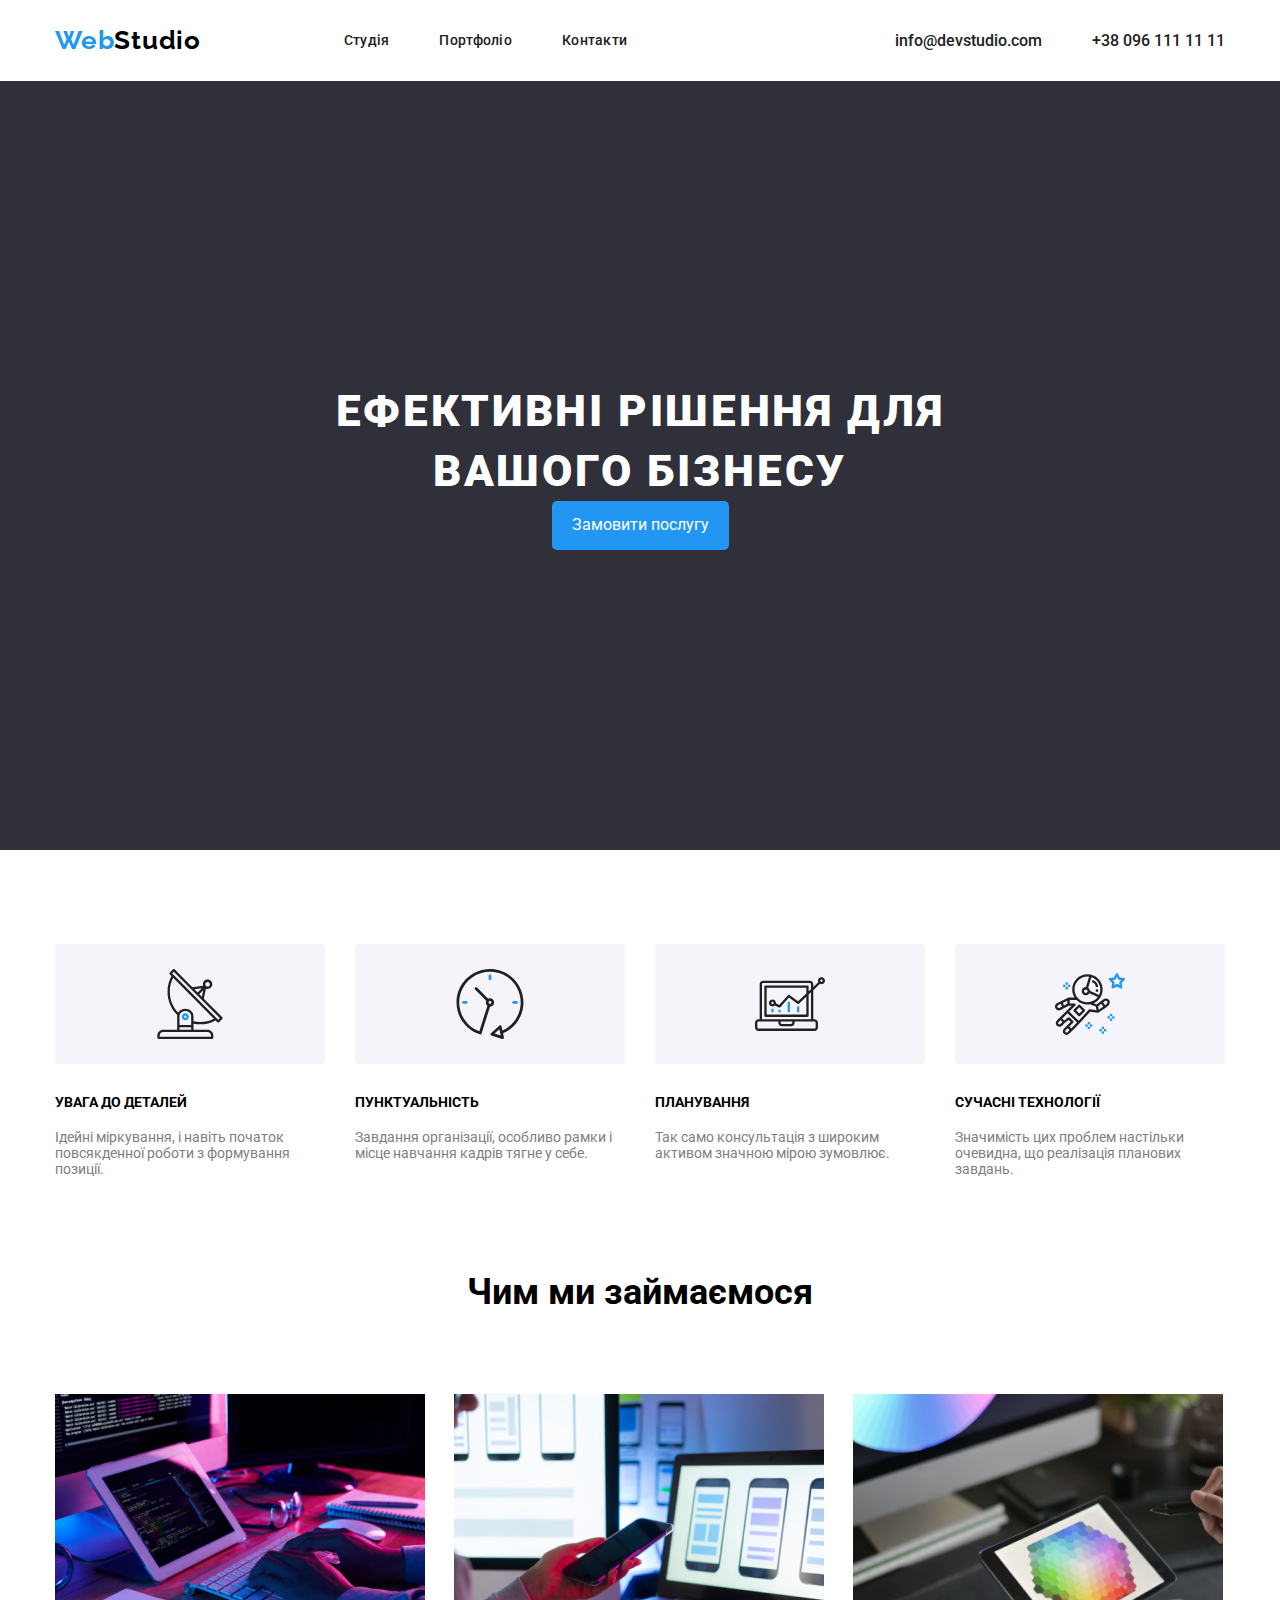
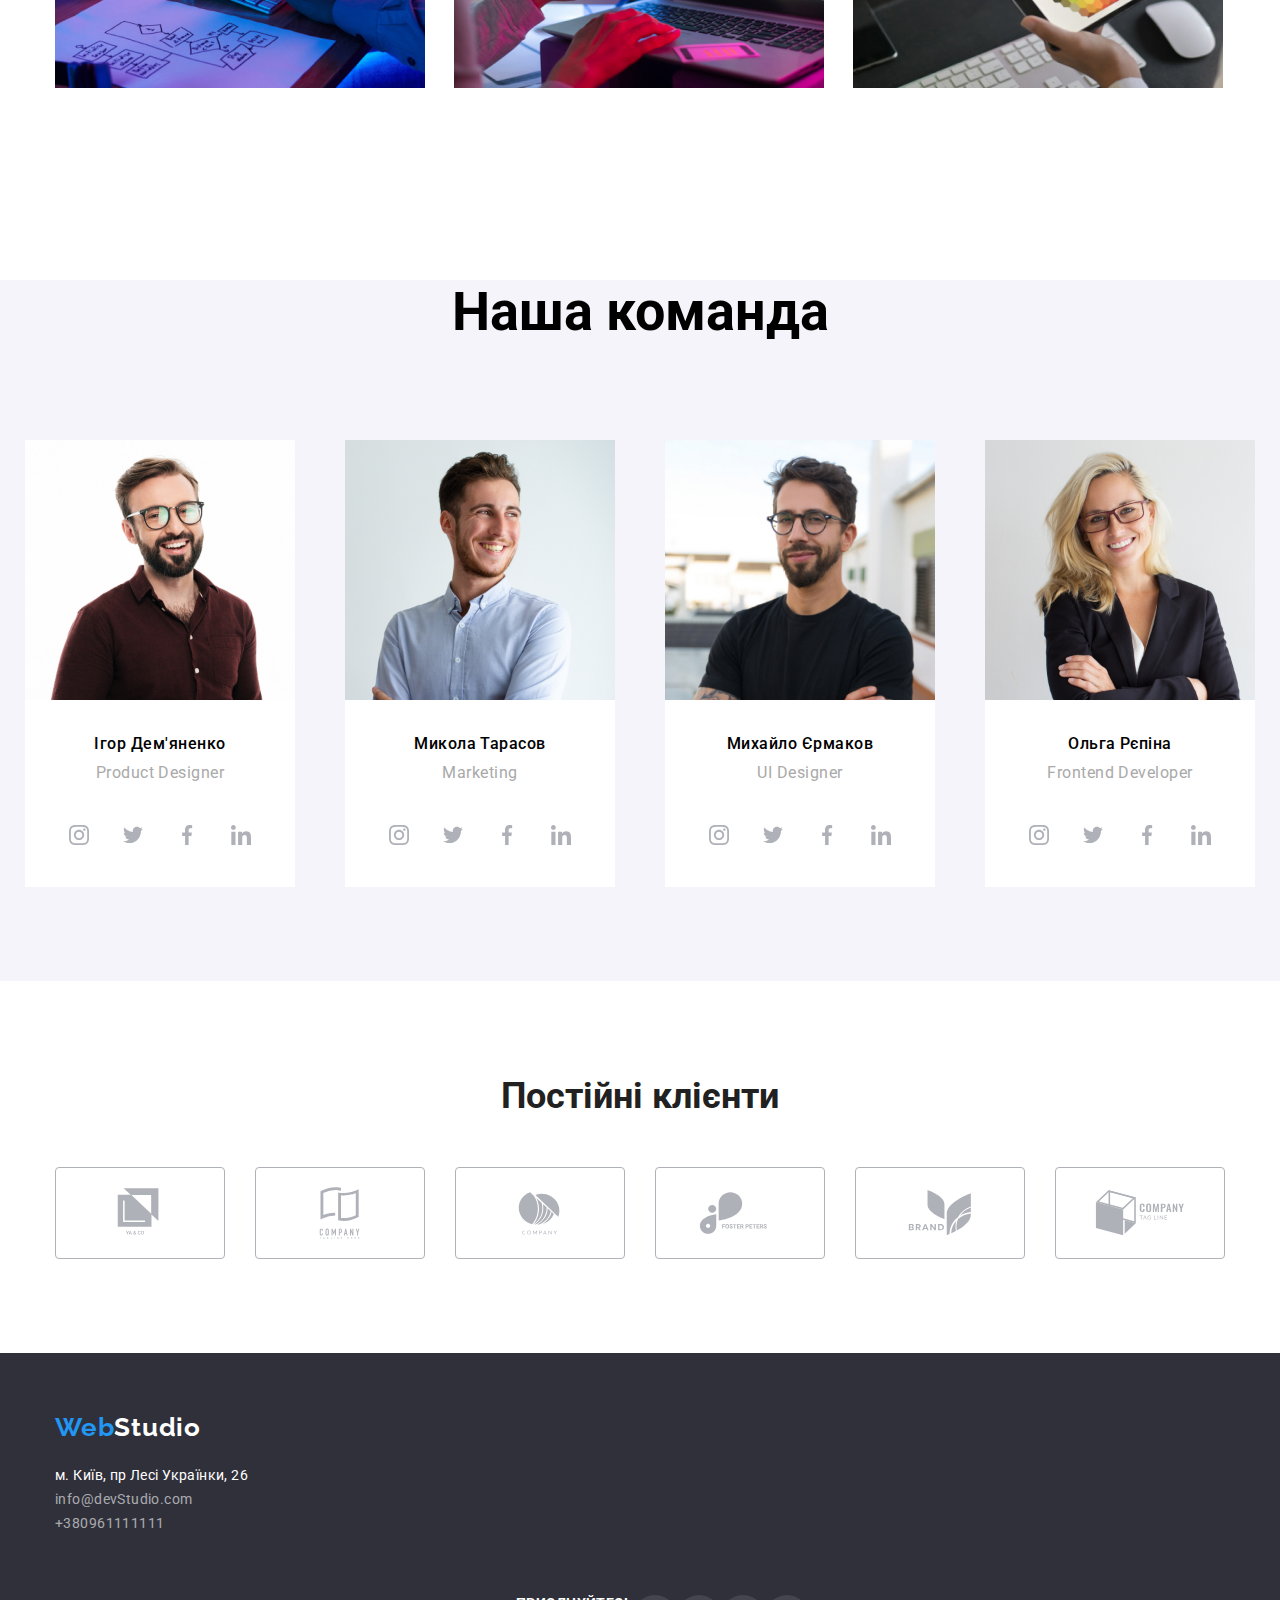
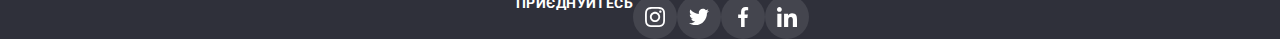
<file: index.html>
<!DOCTYPE html>
<html lang="en">
  <head>
    <meta charset="UTF-8" />
    <meta http-equiv="X-UA-Compatible" content="IE=edge" />
    <meta name="viewport" content="width=device-width, initial-scale=1.0" />
    <title>WebStudio</title>
    <link
rel="stylesheet"
href="https://cdnjs.cloudflare.com/ajax/libs/modern-normalize/1.0.0/modern-normalize.min.css"
/>
    <link rel="preconnect" href="https://fonts.googleapis.com">
<link rel="preconnect" href="https://fonts.gstatic.com" crossorigin>
<link href="https://fonts.googleapis.com/css2?family=Raleway:wght@700&family=Roboto:wght@400;500;700;900&display=swap" rel="stylesheet">
    <link rel="stylesheet" href="style.css">
  </head>
  <body class="body">
    <header class="header container">
      
      <a class="logo" href="/"><span class="firstlogo">Web</span><span class="secondlogo2">Studio</span></a>

      <nav class="nav">
        <ul class="nav-list">
          <li class="nav-item" ><a class="item" href="/">Студія</a></li>
          <li class="nav-item"><a class="item" href="portfolio.html">Портфоліо</a></li>
          <li class="nav-item"><a class="item " href="/">Контакти</a></li>
        </ul>
      </nav>

      <ul class="contact-list">
        <li class="contact-item"><a class="item" href="info@devstudio.com">info@devstudio.com</a></li>
        <li class="contact-item"><a class="item" href="+38 096 111 11 11">+38 096 111 11 11</a></li>
      </ul>

    </header>
    <main class="main">
      <section class="main-section">
        <h1 class="main-section-h1">Ефективні рішення для вашого бізнесу</h1>
        <button class="hero-btn" type="button">Замовити послугу</button>
      </section>

      
 <section class="feature">
   <ul class="feature-item container">
     <li class="feature-items">
  <h4 class="feature-headline">УВАГА ДО ДЕТАЛЕЙ</h4>
  <p class="feature-subtitle">Ідейні міркування, і навіть початок повсякденної роботи з формування позиції.</p>
</li>
<li class="feature-items">
<h4 class="feature-headline">ПУНКТУАЛЬНІСТЬ</h4>
<p class="feature-subtitle">Завдання організації, особливо рамки і місце навчання кадрів тягне у себе.</p>
</li>
<li class="feature-items">
<h4 class="feature-headline">ПЛАНУВАННЯ</h4>
<p class="feature-subtitle">Так само консультація з широким активом значною мірою зумовлює.</p>
</li>
<li class="feature-items">
<h4 class="feature-headline">СУЧАСНІ ТЕХНОЛОГІЇ</h4>
<p class="feature-subtitle">Значимість цих проблем настільки очевидна, що реалізація планових завдань.</p>
</li>
</ul>
   </section>

    
      <section class="work container">
        <h2 class="work-headline">Чим ми займаємося</h2>
        <img class="work-item" src="./img/img(4).jpg" alt="" width="370" height="294"/>
        <img class="work-item"  src="./img/img(5).jpg" alt="" width="370" height="294"/>
        <img class="work-item" src="./img/img(6).jpg" alt="" width="370" height="294"/>
      </section>
      <section class="team">
        <h2 class="team-headline">Наша команда</h2>
        <ul class="team-list">
          <li class="team-item">
            <img class="team-img" src="./img/boy.jpg" alt="робітник1" width="270" height="260" />
            <h3 class="team-item-title">Ігор Дем'яненко</h3>
            <p class="team-item-description">Product Designer</p>
            <ul class="team-social-list">
              <li class="team-social-item">
            <svg class="team-social-svg" width="20" height="20">
              <use href="/img/symbol-defs.svg#instagram"></use>
            </svg>
          </li>
          <li class="team-social-item">
            <svg class="team-social-svg" width="20" height="20">
              <use href="/img/symbol-defs.svg#twitter"></use>
            </svg>
          </li>
          <li class="team-social-item">
            <svg class="team-social-svg" width="20" height="20">
              <use href="/img/symbol-defs.svg#facebook"></use>
            </svg>
          </li>
          <li class="team-social-item">
            <svg class="team-social-svg" width="20" height="20">
              <use href="/img/symbol-defs.svg#linkedin"></use>
            </svg>
          </li>
        </ul>
            
          
          <li class="team-item">
            <img class="team-img" src="img/img (1).jpg" alt="робітник2" width="270" height="260" />
            <h3 class="team-item-title">Микола Тарасов</h3>
            <p class="team-item-description">Marketing</p>
            <ul class="team-social-list">
              <li class="team-social-item">
            <svg class="team-social-svg" width="20" height="20">
              <use href="/img/symbol-defs.svg#instagram"></use>
            </svg>
          </li>
          <li class="team-social-item">
            <svg class="team-social-svg" width="20" height="20">
              <use href="/img/symbol-defs.svg#twitter"></use>
            </svg>
          </li>
          <li class="team-social-item">
            <svg class="team-social-svg" width="20" height="20">
              <use href="/img/symbol-defs.svg#facebook"></use>
            </svg>
          </li>
          <li class="team-social-item">
            <svg class="team-social-svg" width="20" height="20">
              <use href="/img/symbol-defs.svg#linkedin"></use>
            </svg>
          </li>
        </ul>
          
          
          
          <li class="team-item">
             <img class="team-img" src="./img/2boy.jpg" alt="робітник2" width="270" height="260" />
             <h3 class="team-item-title">Михайло Єрмаков</h3>
             <p class="team-item-description">UI Designer</p>
             <ul class="team-social-list">
              <li class="team-social-item">
            <svg class="team-social-svg" width="20" height="20">
              <use href="/img/symbol-defs.svg#instagram"></use>
            </svg>
          </li>
          <li class="team-social-item">
            <svg class="team-social-svg" width="20" height="20">
              <use href="/img/symbol-defs.svg#twitter"></use>
            </svg>
          </li>
          <li class="team-social-item">
            <svg class="team-social-svg" width="20" height="20">
              <use href="/img/symbol-defs.svg#facebook"></use>
            </svg>
          </li>
          <li class="team-social-item">
            <svg class="team-social-svg" width="20" height="20">
              <use href="/img/symbol-defs.svg#linkedin"></use>
            </svg>
          </li>
        </ul>
            
            <li class="team-item">
               
               <img class="team-img" src="./img/girl.jpg" alt="робітник3" width="270" height="260" />
               
               <h3 class="team-item-title">Ольга Рєпіна</h3>
               <p class="team-item-description">Frontend Developer</p>
               <ul class="team-social-list">
                <li class="team-social-item">
              <svg class="team-social-svg" width="20" height="20">
                <use href="/img/symbol-defs.svg#instagram"></use>
              </svg>
            </li>
            <li class="team-social-item">
              <svg class="team-social-svg" width="20" height="20">
                <use href="/img/symbol-defs.svg#twitter"></use>
              </svg>
            </li>
            <li class="team-social-item">
              <svg class="team-social-svg" width="20" height="20">
                <use href="/img/symbol-defs.svg#facebook"></use>
              </svg>
            </li>
            <li class="team-social-item">
              <svg class="team-social-svg" width="20" height="20">
                <use href="/img/symbol-defs.svg#linkedin"></use>
              </svg>
            </li>
          </ul>
            
         </ul>
      </section>
      <section class="clients-section">
        <h3 class="clients-title">Постійні клієнти</h3>
        <ul class="clients">
          <li class="clients-svg">
            <svg class="clients-img" width="106px" height="60px">
              <use href="/img/symbol-defs.svg#Logo-6"></use>
            </svg>
          </li>
          <li class="clients-svg">
            <svg class="clients-img" width="106px" height="60px">
              <use href="/img/symbol-defs.svg#Logo-8"></use>
            </svg>
          </li>
          <li class="clients-svg">
            <svg class="clients-img" width="106px" height="60px">
              <use href="/img/symbol-defs.svg#Logo-1"></use>
            </svg>
          </li>
          <li class="clients-svg">
            <svg class="clients-img" width="106px" height="60px">
              <use href="/img/symbol-defs.svg#Logo-5"></use>
            </svg>
          </li>
          <li class="clients-svg">
            <svg class="clients-img" width="106px" height="60px">
              <use href="/img/symbol-defs.svg#Logo-7"></use>
            </svg>
          </li>
          <li class="clients-svg">
            <svg class="clients-img" width="106px" height="60px">
              <use href="/img/symbol-defs.svg#Logo-4"></use>
            </svg>
          </li>
          
        </ul>
      </section>
    </main>
    <footer>
      <a href="/" class=" footer-logo container"><span class="footer-logo-first">Web</span><span class="footer-logo-second">Studio</span></a>
      <ul class="footer-list container">
          <li class="footer-adress"><a href="https://maps.app.goo.gl/RMNcNrJ9rvfpWoYv5">м. Київ, пр Лесі Українки, 26</a></li>
          <li class="footer-nav"><a href="mailto:info@devStudio.com">info@devStudio.com</a></li>
          <li class="footer-nav"><a href="tel:+380961111111">+380961111111</a></li>
        </ul>

     

      <ul class="footer-social-list">
        <h3 class="footer-social-headline">приєднуйтесь</h3>
        <li class="footer-social-item">
      <svg class="footer-social-svg" width="20" height="20">
        <use href="/img/symbol-defs.svg#instagram"></use>
      </svg>
    </li>
    <li class="footer-social-item">
      <svg class="footer-social-svg" width="20" height="20">
        <use href="/img/symbol-defs.svg#twitter"></use>
      </svg>
    </li>
    <li class="footer-social-item">
      <svg class="footer-social-svg" width="20" height="20">
        <use href="/img/symbol-defs.svg#facebook"></use>
      </svg>
    </li>
    <li class="footer-social-item">
      <svg class="footer-social-svg" width="20" height="20">
        <use href="/img/symbol-defs.svg#linkedin"></use>
      </svg>
    </li>
  </ul>

  </footer>
  </body>
</html>
</file>
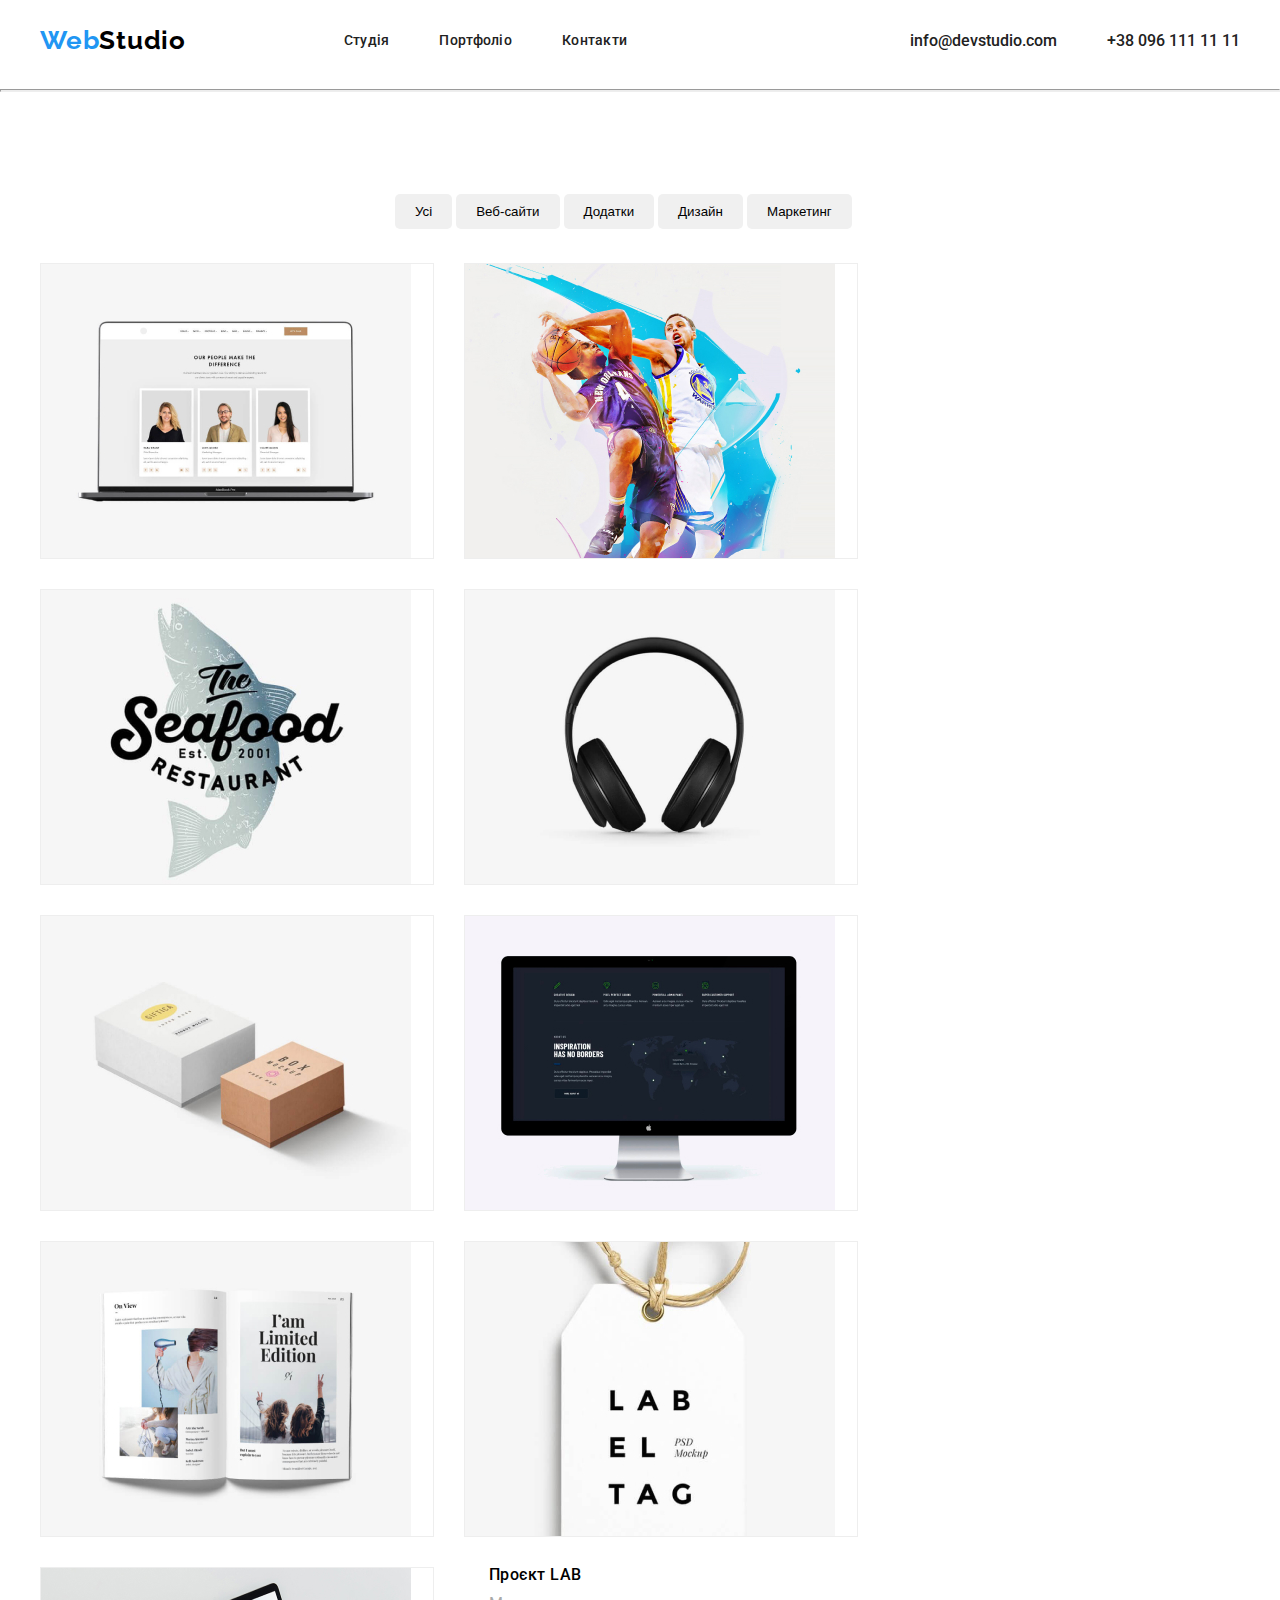
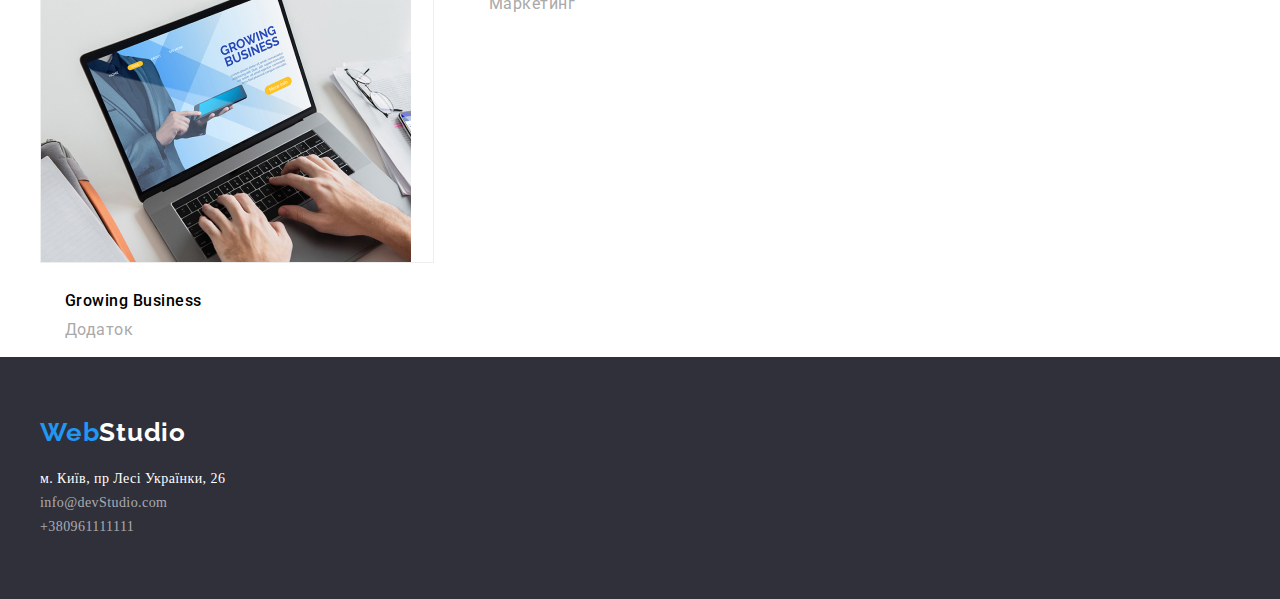
<file: portfolio.html>
<!DOCTYPE html>
<html lang="en">
<head>
    <meta charset="UTF-8">
    <meta http-equiv="X-UA-Compatible" content="IE=edge">
    <meta name="viewport" content="width=device-width, initial-scale=1.0">
    <title>WebStudio portfolio</title>
    <link rel="preconnect" href="https://fonts.googleapis.com">
<link rel="preconnect" href="https://fonts.gstatic.com" crossorigin>
<link href="https://fonts.googleapis.com/css2?family=Raleway:wght@700&family=Roboto:wght@400;500;700;900&display=swap" rel="stylesheet">
<link rel="stylesheet" href="style.css">
</head>
<body>
  <header class="header container">
    <a class="logo" href="/"><span class="firstlogo">Web</span><span class="secondlogo2">Studio</span></a>

    <nav class="nav">
      <ul class="nav-list">
        <li class="nav-item" ><a class="item" href="/">Студія</a></li>
        <li class="nav-item"><a class="item" href="portfolio.html">Портфоліо</a></li>
        <li class="nav-item"><a class="item " href="/">Контакти</a></li>
      </ul>
    </nav>

    <ul class="contact-list">
      <li class="contact-item"><a class="item" href="info@devstudio.com">info@devstudio.com</a></li>
      <li class="contact-item"><a class="item" href="+38 096 111 11 11">+38 096 111 11 11</a></li>
    </ul>

  </header>
<hr class="header-line">
  <main class="main container">
        <section class="nav-button">
        <button class="custom-button">Усі</button>
        <button class="custom-button">Веб-сайти</button>
        <button class="custom-button">Додатки</button>
        <button class="custom-button">Дизайн</button>
        <button class="custom-button">Маркетинг</button>
      </section>

      <section class="services">
        <ul class="services-list">
<li class="services-item">
<img class="services-img" src="img/im.jpg" alt="">
<h3 class="services-item-title">Технокряк</h3>
<p class="services-item-description">Веб-сайт</p>
</li>
<li class="services-item">
  <img class="services-img" src="img/img (1.jpg" alt="">
  <h3 class="services-item-title">Постер New Orlean vs Golden Star</h3>
  <p class="services-item-description">Дизайн</p>
  </li>

  <li class="services-item">
    <img class="services-img" src="img/img (2).jpg" alt="">
    <h3 class="services-item-title">Ресторан Seafood</h3>
    <p class="services-item-description">Додаток</p>
    </li>
 
  <li class="services-item">
      <img class="services-img" src="img/img (3).jpg" alt="">
      <h3 class="services-item-title">Проєкт Prime</h3>
      <p class="services-item-description">Маркетинг</p>
      </li>

      <li class="services-item">
        <img class="services-img" src="img/img (4).jpg" alt="">
        <h3 class="services-item-title">Проєкт Boxes</h3>
        <p class="services-item-description">Додаток</p>
        </li>

        <li class="services-item">
          <img class="services-img" src="img/img (5).jpg" alt="">
          <h3 class="services-item-title">Inspiration has no Borders</h3>
          <p class="services-item-description">Веб-сайт</p>
          </li>

          <li class="services-item">
            <img class="services-img" src="img/img (6).jpg" alt="">
            <h3 class="services-item-title">Видання Limited Edition</h3>
            <p class="services-item-description">Дизайн</p>
            </li>

            <li class="services-item">
              <img class="services-img" src="img/img (7).jpg" alt="">
              <h3 class="services-item-title">Проєкт LAB</h3>
              <p class="services-item-description">Маркетинг</p>
              </li>

              <li class="services-item">
                <img class="services-img" src="img/img (8).jpg" alt="">
                <h3 class="services-item-title">Growing Business</h3>
                <p class="services-item-description">Додаток</p>
                 </li> 
                </ul>
                </section>

     
      </main>
      <footer>
      <a href="/" class=" footer-logo container"><span class="footer-logo-first">Web</span><span class="footer-logo-second">Studio</span></a>
      <ul class="footer-list container">
          <li class="footer-adress"><a href="https://maps.app.goo.gl/RMNcNrJ9rvfpWoYv5">м. Київ, пр Лесі Українки, 26</a></li>
          <li class="footer-nav"><a href="mailto:info@devStudio.com">info@devStudio.com</a></li>
          <li class="footer-nav"><a href="tel:+380961111111">+380961111111</a></li>
      </ul>
  </footer>
</body>
</html>
</file>
<file: style.css>
html, 
body,
header,
a,
nav,
ul,
li,
section,
button,
h3,
p,
img,
 footer{ 
    margin: 0;
    padding:0 ;
}

ul,li{
    list-style: none;
}

a{
    text-decoration: none;
}

.body{
    font-family: roboto;
  }

.container{
    width: 1200px;
    margin: 0 auto;
    padding:0 15px;
    
}
/* ==========================header================================= */
.header{
    display: flex;
    justify-content: space-between;
    padding-top: 25px;
    padding-bottom: 25px;
   align-items: center;
}

.header-line{
    height: 1px;
    background: #ECECEC;
}

.logo{
 font-family: Raleway;
 text-decoration: none;
 font-weight: 700;
 line-height: 1.4;
 font-size: 26px;
 margin-left: 57,5px;
 margin-right: 46,5px;

 }
 
.firstlogo{
   color: rgba(33, 150, 243, 1);
}

.secondlogo{
    color: #fff;
}

.secondlogo2{
    color: #000000;
}

.nav{
    margin-left: -125px;
}

.nav-list{
    display: flex;
    gap: 50px;
 
    
font-size: 14px;
font-weight: 500;
line-height: 1.14;
letter-spacing: 0.02em;

}

.contact-list{
   display: flex;
   gap: 50px;
}

.item:hover{
   color: rgba(33, 150, 243, 1);
}
.item{
    text-decoration: none;
    color: #212121;
    font-family: roboto;
    font-weight: 500;
    line-height: 1.2;
}
  

.work-headline{
text-align: center;
font-family: Roboto;
font-weight: 700;
font-size: 36px;
line-height: 1.2;
margin-top: 94px;
}

.work-item{
    margin-bottom: 94px;
    margin-top: 50px;
    margin-right: 25px;
}

.work-item:last-child{
    margin-right: 0;
}

.team{
font-family: Roboto;
font-weight: 700;
font-size: 36px;
}

.team-item{
    margin-top: 50px;
    margin-bottom: 94px;
}

.team-list{
    display: flex;
    text-decoration: none;
    list-style-type: none;
}


.team-headline{
    text-align: center;
    line-height: 1.2;
    margin-top: 94px;
}


.hero-btn{
    margin: 0 auto;
    display: block;
    background-color:rgba(33, 150, 243, 1);
    color: #fff; 
    padding: 10px 20px; 
    border: none;
    border-radius: 5px; 
    font-family: Roboto;
    line-height: 1.8;
}


.banner{
    font-family: Roboto;
    font-weight: 500;
}

.main-section{
   padding-top: 300px;
   padding-bottom: 300px;
    background: rgba(47, 48, 58, 1);
    

}

.main-section-h1{
    color: #fff;

    font-weight: 900;
    font-size: 44px;
    line-height: 60px;
    letter-spacing: 2.64px;
    text-transform: uppercase;
    margin: 0 auto;
text-align: center;
 
    width: 696px;}

.feature{
    font-family: Roboto;    
font-weight: 700;
font-size: 14px;
margin-top: 94px;
margin-bottom: 94px;
}

.feature-items::before{
    display: block;
 background-image: url(img/antenna1.svg);
 content: "";
 background-position: center;
 background-repeat: no-repeat;
 background-color: #F5F4FA;

 width: 270px;
 height: 120px;
 border-radius: 4px;
}

.feature-items:nth-child(2)::before{
    display: block;
 background-image: url(img/clock1.svg);
 content: "";
 background-position: center;
 background-repeat: no-repeat;
 background-color: #F5F4FA;

 width: 270px;
 height: 120px;
 border-radius: 4px;
}

.feature-items:nth-child(3)::before{
    display: block;
 background-image: url(img/diagram1.svg);
 content: "";
 background-position: center;
 background-repeat: no-repeat;
 background-color: #F5F4FA;

 width: 270px;
 height: 120px;
 border-radius: 4px;
}

.feature-items:nth-child(4)::before{
    display: block;
 background-image: url(img/astronaut1.svg);
 content: "";
 background-position: center;
 background-repeat: no-repeat;
 background-color: #F5F4FA;

 width: 270px;
 height: 120px;
 border-radius: 4px;
}

.feature-headline{
    margin-top: 30px;
}

.feature-item{
    display: flex;
    column-gap: 30px;
    
}

.feature-subtitle{
    font-weight: 400;
    font-size: 14px;
    color: grey; 
}

   .team{
    background: #F5F4FA;
   }

   .team-item{
    background: #fff;
   }

    .team-list{
        font-family: Roboto;
        font-weight: 500;
        font-size: 16px;
        justify-content: space-around;
    }

.team-img{
    margin-bottom: 30px;
}

.team-item-title{
    font-family: Roboto;
font-size: 16px;
font-weight: 500;
line-height: 1.2;
letter-spacing: 0.03em;
text-align: center;
margin-bottom: 10px;
}

.team-item-description{
    font-family: Roboto;
    font-size: 16px;
    font-weight: 400;
    line-height: 1.2;
    letter-spacing: 0.03em;
    color: darkgray;
    text-align: center;
    margin-bottom: 30px;
    
}

.team-social-list{
display: flex;
gap: 10px;
margin: 0 auto;
width: 206px;
padding-bottom: 30px;
}

.team-social-item{
width: 44px;
height: 44px;
border-radius: 50%;
padding: 12px;
}

.team-social-item:hover{
background-color: #2196F3;

}

.team-social-svg{
fill: #AFB1B8;
}

.team-social-svg:hover{
   fill: #fff;
}



.clients-section{

}
  
.clients-title{
text-align: center;
color: #212121;

text-align: center;
font-family: Roboto;
font-size: 36px;
font-style: normal;
font-weight: 700;
line-height: normal;
padding-top: 94px;
}

.clients{
display: flex;
justify-content: center;
padding-bottom: 94px;
padding-top: 50px;
gap: 30px;
}

.clients-svg{
fill: #AFB1B8;
width: 170px;
height: 92px;
border-radius: 4px;
border: 1px solid #AFB1B8;
display: flex;
justify-content: center;
align-items: center;
}

.clients-svg:hover{
    border-radius: 4px;
    border: 1px solid #2196F3;
}

.clients-img:hover{
    fill: #2196F3;
}



/* ===========================footer================================ */
a{
    text-decoration: none;
    color: currentColor;
}

footer{
    background: #2F303A;
}

.logo{
    font-family: Raleway;
    font-size: 26px;
    font-weight: 700;
    line-height: 31px;
    letter-spacing: 0.03em;
    text-align: left;
text-decoration: none;
color: rgba(33, 150, 243, 1);
}

.footer-logo {
    padding-top: 60px;
    padding-bottom: 20px;

    display: flex;
}

.footer-logo-first{
    font-family: Raleway;
    font-weight: 700;
    font-size: 26px;
    letter-spacing: 0.78px;
    color: #2196F3;
}

.footer-logo-second{
    color: #FFF;
    font-family: Raleway;
    font-weight: 700;
    font-size: 26px;
    letter-spacing: 0.78px;
}

.footer-adress {
    color: #FFF;
    font-weight: 400;
    font-size: 14px;
    line-height: 24px;
    letter-spacing: 0.42px;

    display: flex;
}

.footer-nav {
    color: rgba(255, 255, 255, 0.60);
    font-weight: 400;
    line-height: 24px;
    font-size: 14px;
    letter-spacing: 0.42px;

    display: flex;
    padding-bottom: 60px;
}

.footer-nav:nth-child(2){
    padding-bottom: 0;
}
    /* ----------пртфоліо----------- */
    
    .nav-button{
       margin-left: 355px;
       margin-right: 355px;
    }

.custom-button{
   margin-top: 94px;
 
}

       .custom-button {
          background-color: #f0f0f0; 
          color: #000000; 
          padding: 10px 20px;
          border: none;
          border-radius: 5px;
          cursor: pointer;
          transition: background-color 0.3s, color 0.3s;
        }
        
        
        .custom-button:hover {
          background-color: rgba(33, 150, 243, 1);
 
          color: #ffffff; 
        }
        
      
        .custom-button:active {
          background-color: rgba(33, 150, 243, 1);
        }
      
        .services{
        list-style-type: none;
         margin: 0;
        padding: 0;
      font-family: Roboto;
      font-weight: 700;
      font-size: 36px;
    margin-top: 34px;
     display: flex;

     
}
      
.services-list{
    display: flex;
    flex-wrap: wrap;
    gap: 30px;
    margin-bottom: 94px;
}

.services-item{
    border: 1px solid #EEE;
    background: #FFF;
    width: 392px;
height: 294px;
}

.services-img{
    margin-bottom: 20px;
}

        .services-item-title{
          font-family: Roboto;
      font-size: 16px;
      font-weight: 500;
      line-height: 1.2;
      letter-spacing: 0.03em;
      margin-bottom: 10px;
      margin-left: 24px;

      }
      
      .services-item-description{
          font-family: Roboto;
          font-size: 16px;
          font-weight: 400;
          line-height: 1.2;
          letter-spacing: 0.03em;
          color: darkgray;
          margin-left: 24px;
          margin-bottom: 20px;
          
      }
      
    .footer-social-list{
    display: flex;
     padding-left: 516px;
     
    }
      
    .footer-social-headline{
        color: #FFF;
        font-size: 14px;
        font-style: normal;
        font-weight: 700;
        line-height: normal;
        letter-spacing: 0.42px;
        text-transform: uppercase;
    }
      
    .footer-social-item{
        width: 44px;
        height: 44px;
        border-radius: 50%;
        padding: 12px;
        background-color: #FFFFFF1A;
        }

        .footer-social-item:hover{
            background-color: #2196F3;
        }

        .footer-social-svg{
          fill: #FFF;
         
        
            }
</file>
